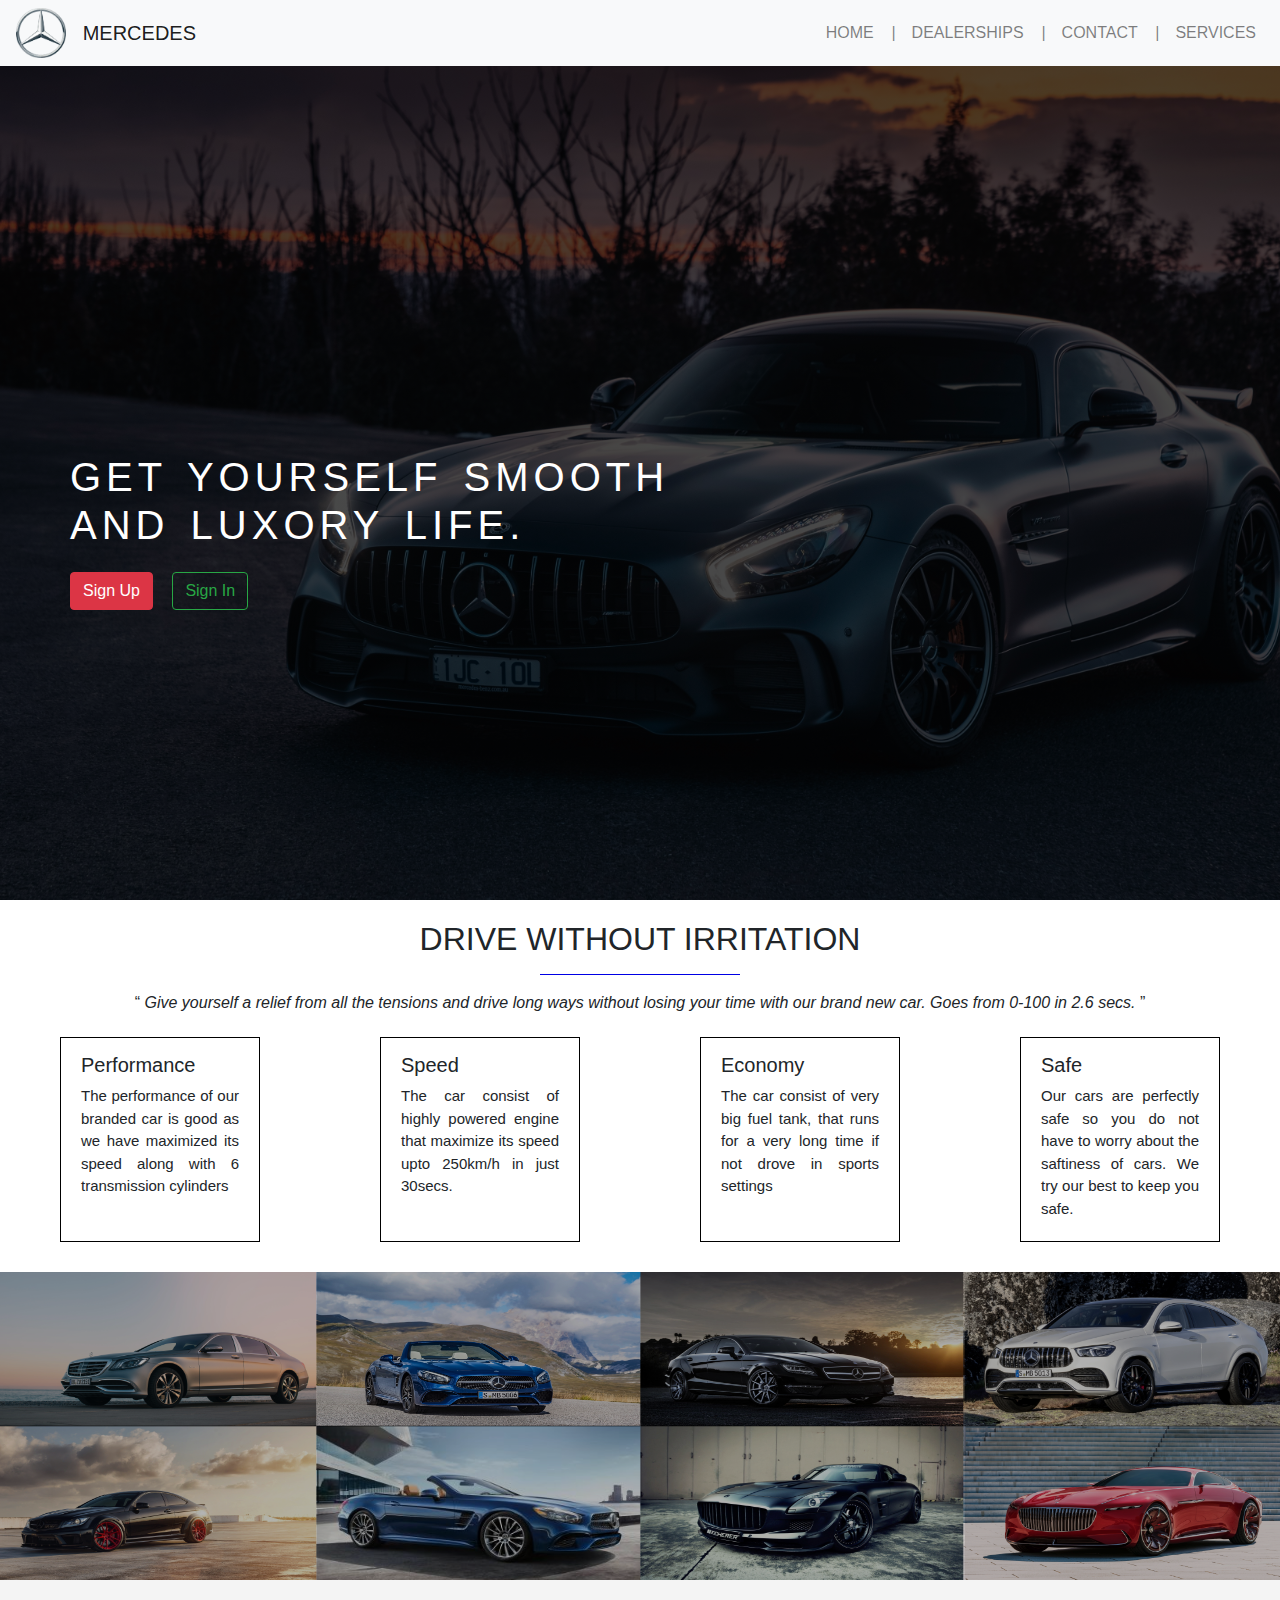
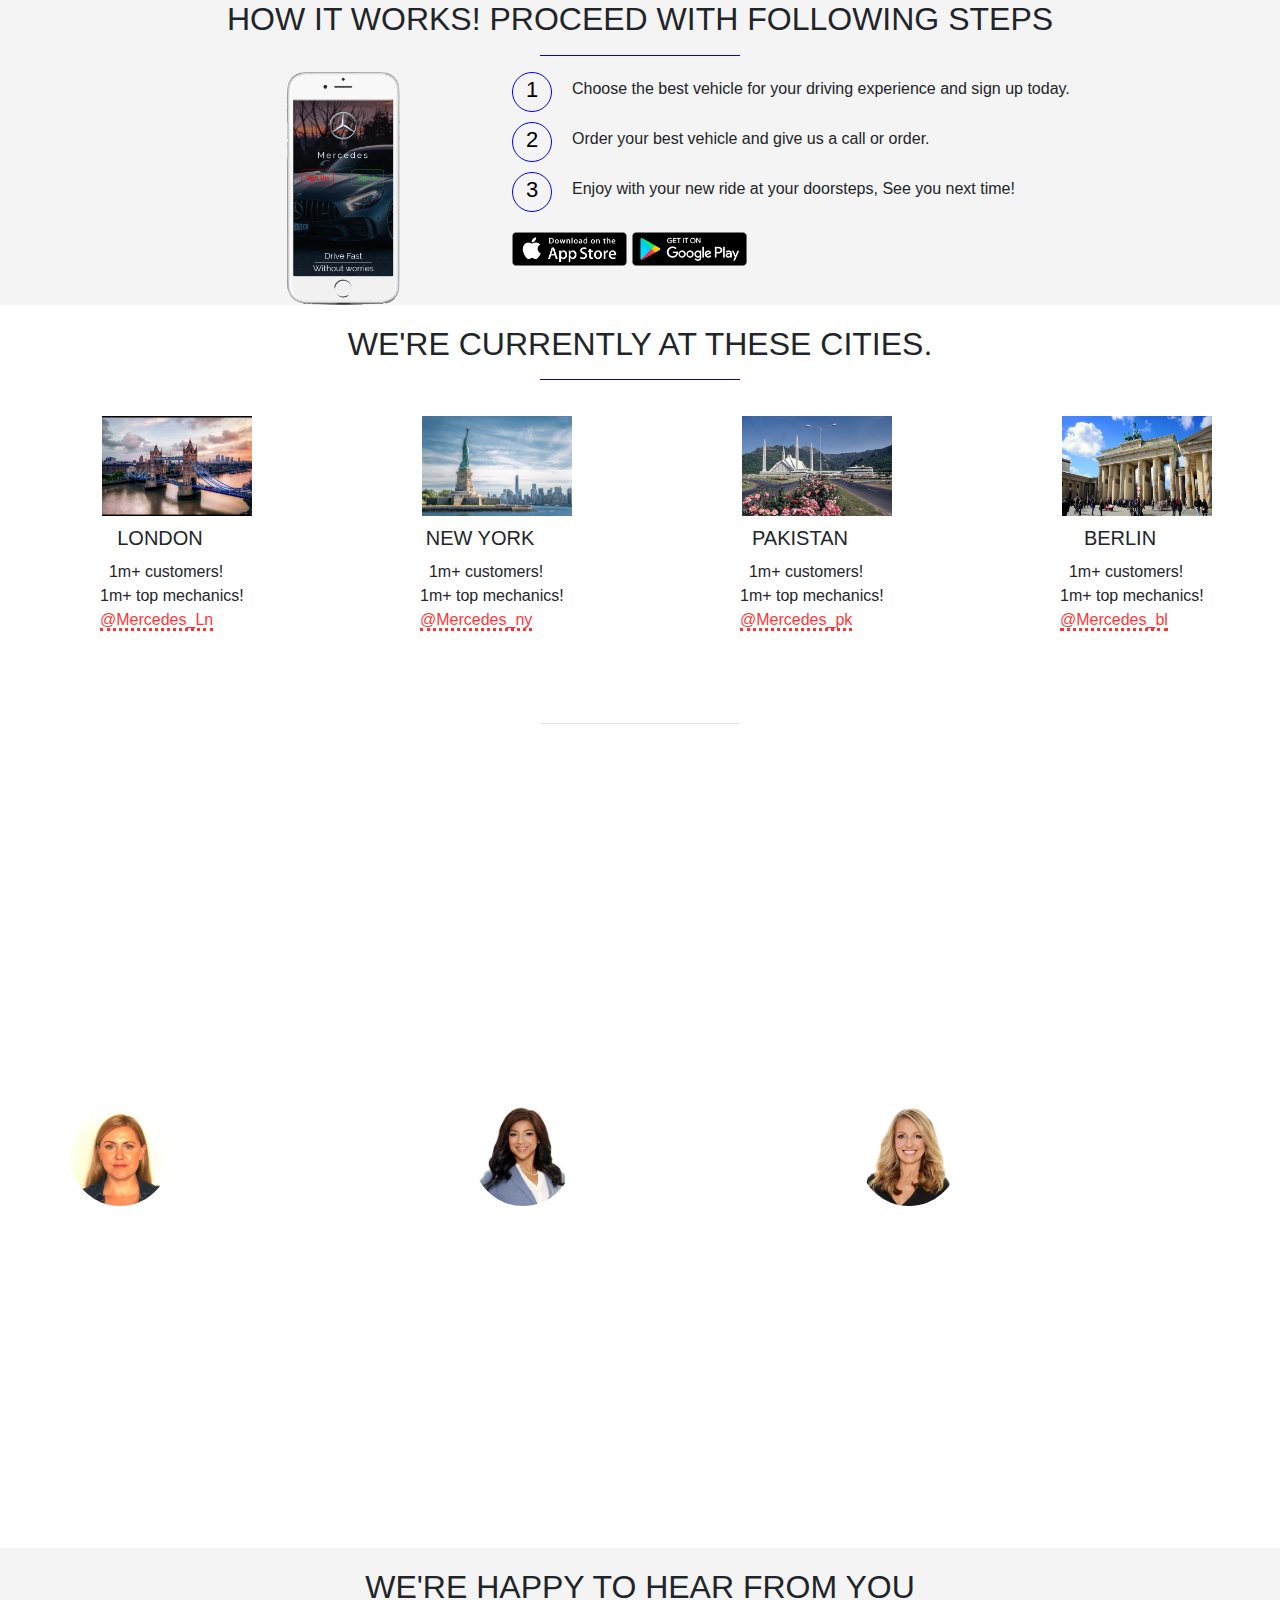
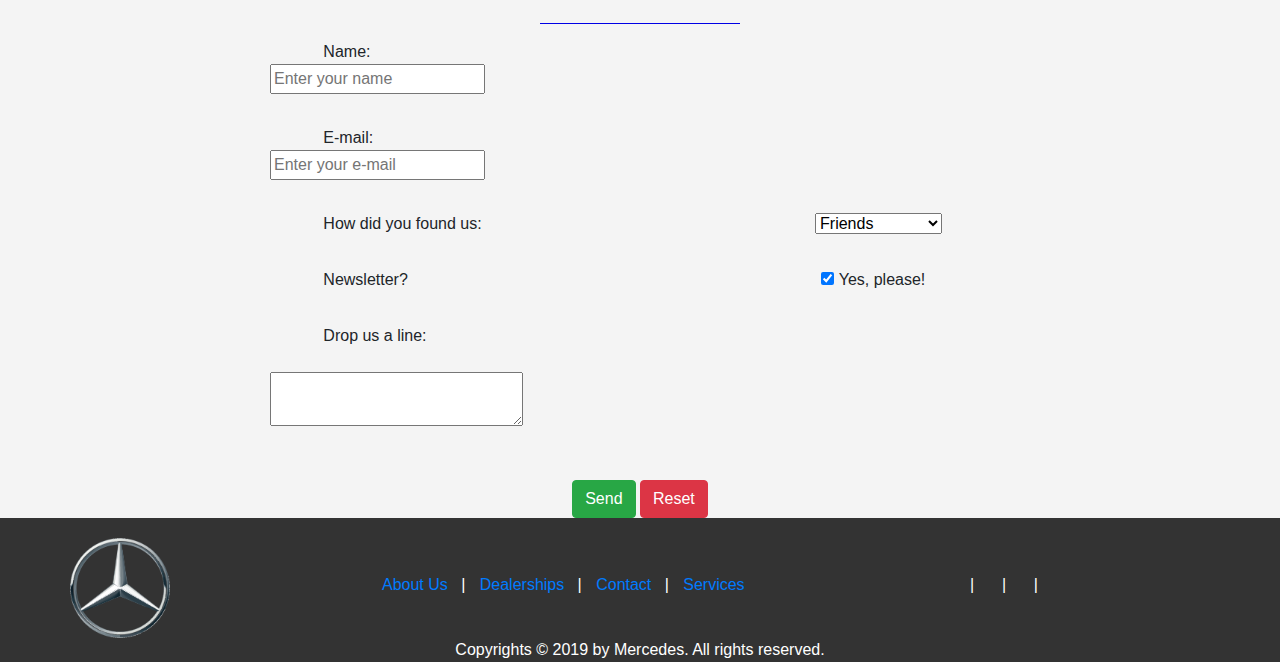
<file: Fifth_Lab/index.html>
<!-- Design the frontend of a website of your choice using bootstrap. -->
<!DOCTYPE html>
<html lang="en">

    <head>
        <title>Fifth_Lab</title>
        
        <link rel="stylesheet" type="text/css" href="style.css"> 
        
        <link rel="stylesheet" type="text/css" href="medi_queries.css"> 
        
        <meta charset="utf-8">
  
        <meta name="viewport" content="width=device-width, initial-scale=1">
  
        <link rel="stylesheet" href="https://maxcdn.bootstrapcdn.com/bootstrap/4.3.1/css/bootstrap.min.css">
        
        <link rel="stylesheet" href="https://use.fontawesome.com/releases/v5.7.0/css/all.css" integrity="sha384-lZN37f5QGtY3VHgisS14W3ExzMWZxybE1SJSEsQp9S+oqd12jhcu+A56Ebc1zFSJ" crossorigin="anonymous">
  
        <script src="https://ajax.googleapis.com/ajax/libs/jquery/3.4.1/jquery.min.js"></script>
  
        <script src="https://cdnjs.cloudflare.com/ajax/libs/popper.js/1.14.7/umd/popper.min.js"></script>
 
        <script src="https://maxcdn.bootstrapcdn.com/bootstrap/4.3.1/js/bootstrap.min.js"></script>
        
    </head>
    
    <body>
        
        <header>
            
            <!-- Navbar -->

            <nav class="navbar navbar-expand-lg navbar-light bg-light">
            
                <img src="img/logo_buttons_appscreen/mercedes-1.png" alt="Company Logo" width="50px" height="50px">
                
                <a href="#" class="navbar-brand">&nbsp;&nbsp;&nbsp;MERCEDES</a>
                
                <ul class="navbar-nav ml-auto">
                
                    <li class="nav-item"><a href="#" class="nav-link">HOME &nbsp;&nbsp;&nbsp;|</a></li>
                    
                    <li class="nav-item"><a href="#" class="nav-link">DEALERSHIPS &nbsp;&nbsp;&nbsp;|</a></li>
                    
                    <li class="nav-item"><a href="#" class="nav-link">CONTACT &nbsp;&nbsp;&nbsp;|</a></li>
                    
                    <li class="nav-item"><a href="#" class="nav-link">SERVICES </a></li>
                    
                </ul>
            
            </nav>
            
            <!-- Text Over Picture -->
            
            <div class="textbox">
                
                <h1 class="main_heading">Get yourself smooth <br>and luxory life.</h1>
                
                <button class="btn btn-danger">Sign Up</button>
                
                <button class="btn btn-outline-success" id="first-button">Sign In</button>
                
            </div>
            
        </header>
        
        <!-- Container for Boxes -->
        
        <section>
       
            <h2>drive without irritation</h2>
        
            <hr>
        
            <center>
          
                <q class="para_1">
        
                    <em> Give yourself a relief from all the tensions and drive long ways without losing your time with our brand new car. Goes from 0-100 in 2.6 secs.</em>
        
                </q>

            </center>
            
        <div class="flex_container">
            
            <div class="box">
                
                <center>
                
                    <i class="fas fa-tachometer-alt icon-big"></i>
                    
                </center>
            
                <h5>Performance</h5>
            
                <p class="para_2">The performance of our branded car is good as we have maximized its speed along with 6 transmission cylinders</p>
            
            </div>
            
            <div class="box">
              
                <center>
              
                    <i class="fas fa-car-alt icon-big" width="10px" height="50px"></i>
                   
                </center>
           
                <h5>Speed</h5>
            
                <p class="para_2">The car consist of highly powered engine that maximize its speed upto 250km/h in just 30secs.</p>
            
            </div>
            
            <div class="box">
              
                <center>
               
                    <i class="fas fa-money-bill icon-big"></i>
                  
                </center>

                    <h5>Economy</h5>
                
            <p class="para_2">The car consist of very big fuel tank, that runs for a very long time if not drove in sports settings</p>
           
            </div>
            
            <div class="box">
            
                <center>
                  
                    <i class="fas fa-shield-alt icon-big"></i>
                
                </center>
             
                <h5>Safe</h5>
               
                <p class="para_2">Our cars are perfectly safe so you do not have to worry about the saftiness of cars. We try our best to keep you safe.</p>

            </div>
            
        </div>
            
            </section>
        
        <!-- Pictures -->
        
        <section>
        
            <div class="grid_container">
            
                <img src="img/Cars/1.jpg" alt="Mercedes" width="200px" height="150px">
                <img src="img/Cars/2.jpg" alt="Mercedes" width="200px" height="150px">
                <img src="img/Cars/3.jpg" alt="Mercedes" width="200px" height="150px">
                <img src="img/Cars/4.jpg" alt="Mercedes" width="200px" height="150px">
                <img src="img/Cars/5.jpg" alt="Mercedes" width="200px" height="150px">
                <img src="img/Cars/6.jpg" alt="Mercedes" width="200px" height="150px">
                <img src="img/Cars/7.jpg" alt="Mercedes" width="200px" height="150px">
                <img src="img/Cars/8.jpg" alt="Mercedes" width="200px" height="150px">
            
            </div>
            
        </section>
        
        <!-- Steps to use -->
        
        <section class="working">
            
            <h2>How it works! Proceed with following steps</h2>
        
            <hr>
        
            <div class="flex_container_2">
            
                <img src="img/logo_buttons_appscreen/app.png" alt="app_screen" class="app_design">
                
                <div class="work_steps">
                
                    <div class="firs">1</div>
                   
                    <p>Choose the best vehicle for your driving experience and sign up today.</p>
                    
                    <div>2</div>
                    
                    <p>Order your best vehicle and give us a call or order.</p>
                    
                    <div>3</div>
                   
                    <p>Enjoy with your new ride at your doorsteps, See you next time!</p>
                
                    <a href="#"><img src="img/logo_buttons_appscreen/apple_download.png" class="button_logo"></a>
                   
                    <a href="#"><img src="img/logo_buttons_appscreen/google_download.png" class="button_logo"></a>
                    
                </div>
            
            </div>
            
        </section>
        
        <!-- Cities -->
        
        <section>
            
             <h2>We&#39;re currently at these cities.</h2>
        
            <hr>
            
            <div class="grid_container_2">
                
                <div class="cities_1">
            
                    <img src="img/Cities/1.jpg" width="150px" height="100px">
                    
                 <center> <h5>LONDON</h5> </center>
                    
                    <ul class="cities_list">
                    
                        &nbsp;<i class="fas fa-child icon_big_2" ></i><li>&nbsp;1m+ customers!</li><br>
                        <i class="fas fa-diagnoses icon_big_2"></i><li>1m+ top mechanics!</li><br>
                        <i class="fas fa-dove icon_big_2"></i><li><a href="#" class="ref">@Mercedes_Ln</a></li>
                        
                    </ul>
                    
                </div>
                  <div class="cities_1">
                
                    <img src="img/Cities/2.jpg" width="150px" height="100px">
                    
                       <center> <h5>NEW YORK</h5> </center>
                      
                      <ul class="cities_list">
                    
                        
                       &nbsp;<i class="fas fa-child icon_big_2"></i><li>&nbsp;1m+ customers!</li><br>
                        <i class="fas fa-diagnoses icon_big_2"></i><li>1m+ top mechanics!</li><br>
                        <i class="fas fa-dove icon_big_2"></i><li><a href="#" class="ref">@Mercedes_ny</a></li>
                        
                    </ul>
                    
                </div>
                
                <div class="cities_1">
                
                    <img src="img/Cities/3.jpg" width="150px" height="100px">
                    
                    <center> <h5>PAKISTAN</h5> </center>
                    
                    <ul class="cities_list">
                       &nbsp;<i class="fas fa-child icon_big_2" ></i><li>&nbsp;1m+ customers!</li><br>
                        <i class="fas fa-diagnoses icon_big_2"></i><li>1m+ top mechanics!</li><br>
                        <i class="fas fa-dove icon_big_2"></i><li><a href="#" class="ref">@Mercedes_pk</a></li>    
                    </ul>
                    
                </div>
                
                <div class="cities_1">
                
                    <img src="img/Cities/4.jpg" width="150px" height="100px">
                    
                     <center> <h5>BERLIN</h5> </center>
                    
                    <ul class="cities_list">
                    
                       &nbsp;<i class="fas fa-child icon_big_2"></i><li>&nbsp;1m+ customers!</li><br>
                        <i class="fas fa-diagnoses icon_big_2"></i><li>1m+ top mechanics!</li><br>
                        <i class="fas fa-dove icon_big_2"></i><li><a href="#" class="ref">@Mercedes_bl</a></li>
                        
                    </ul>
                    
                </div>
            
            </div>
        
        </section>
        
        <!-- Reviews -->
        
        <section class="section-testimonials">
            
            <h2>The reviews from our happy cutomers!</h2>
        
            <hr id="hr1">
        
            <div class="grid_container_3">
            
                <div>
                    
                    <blockquote>Mercedes is best. I just travelled whole world in 2 years in that. Now i got used to ride and can not live without mercedes ride.
                    
                        <br>
                        
                        <div class="inner_2">
                        
                            <cite>
                            
                                <img src="img/Authors_Face/smile2.jpg" width="100px" height="100px">
                            
                                &mdash; Jennifer Shephard
                        
                            </cite>
                        
                        </div>
                    
                    </blockquote>
                
                </div>
                
                <div>
                
                    <blockquote>Safe, inexpensive and good driving performance. We have bought a lot of mercedes and just can't get enough of it. Love you Mercedes Benz!
                    
                        <br>
                        
                        <div class="inner_1">
                        
                            <cite>
                            
                                <img src="img/Authors_Face/smile1.jpg" width="100px" height="100px">
                            
                                &mdash; Jane Doe
                        
                            </cite>
                            
                        </div>
                    
                    </blockquote>
                
                </div>
               
                <div>
                
                    <blockquote>I was seeking a lot of different car companies for luxourious and comfortable life but did not found enough of it and ended up at Mercedes. Best car ever, Keep up the good work Mercedes.
                    
                        <br>
                        
                        <div class="inner_3">
                        
                            <cite>
                            
                                <img src="img/Authors_Face/smile3.jpg" width="100px" height="100px">
                            
                                &mdash; Joana Silva
                        
                            </cite>
                            
                        </div>
                    
                    </blockquote>
                
                </div>
                
            </div>
            
        </section>
        
        <!-- Mail Us -->
        
        <section class="sec7">
        
            <h2>We&#39;re happy to hear from you</h2>
        
            <hr>
            
            <form action="#" method="post" style="width: 740px; margin: 0 auto;">
               
                <label>
                    &nbsp;&nbsp;&nbsp;&nbsp;&nbsp;&nbsp;&nbsp;&nbsp;&nbsp;&nbsp;&nbsp;&nbsp;Name:&nbsp;&nbsp;&nbsp;&nbsp;&nbsp;&nbsp;&nbsp;&nbsp;&nbsp;&nbsp;&nbsp;&nbsp;&nbsp;&nbsp;&nbsp;&nbsp;&nbsp;&nbsp;&nbsp;&nbsp;&nbsp;&nbsp;&nbsp;&nbsp;&nbsp;&nbsp;&nbsp;&nbsp;&nbsp;&nbsp;&nbsp;&nbsp;&nbsp;&nbsp;&nbsp;&nbsp;&nbsp;&nbsp;&nbsp;&nbsp;&nbsp;&nbsp;&nbsp;&nbsp;&nbsp;&nbsp;&nbsp;&nbsp;&nbsp;&nbsp;&nbsp;&nbsp;&nbsp;&nbsp;&nbsp;&nbsp;&nbsp;&nbsp;&nbsp;&nbsp;&nbsp;&nbsp;&nbsp;&nbsp;&nbsp;&nbsp;&nbsp;&nbsp;&nbsp;&nbsp;&nbsp;&nbsp;&nbsp;&nbsp;&nbsp;&nbsp;&nbsp;&nbsp;&nbsp;&nbsp;&nbsp;&nbsp;&nbsp;&nbsp;&nbsp;&nbsp;&nbsp;&nbsp;&nbsp;&nbsp;&nbsp;&nbsp;&nbsp;&nbsp;&nbsp;&nbsp;&nbsp;&nbsp;&nbsp;&nbsp;
                
                    
                    <input type="text" name="name" placeholder="Enter your name" required>
             
                </label>
            
                <br><br>
                
                <label>
                    
                    &nbsp;&nbsp;&nbsp;&nbsp;&nbsp;&nbsp;&nbsp;&nbsp;&nbsp;&nbsp;&nbsp;&nbsp;E-mail:&nbsp;&nbsp;&nbsp;&nbsp;&nbsp;&nbsp;&nbsp;&nbsp;&nbsp;&nbsp;&nbsp;&nbsp;&nbsp;&nbsp;&nbsp;&nbsp;&nbsp;&nbsp;&nbsp;&nbsp;&nbsp;&nbsp;&nbsp;&nbsp;&nbsp;&nbsp;&nbsp;&nbsp;&nbsp;&nbsp;&nbsp;&nbsp;&nbsp;&nbsp;&nbsp;&nbsp;&nbsp;&nbsp;&nbsp;&nbsp;&nbsp;&nbsp;&nbsp;&nbsp;&nbsp;&nbsp;&nbsp;&nbsp;&nbsp;&nbsp;&nbsp;&nbsp;&nbsp;&nbsp;&nbsp;&nbsp;&nbsp;&nbsp;&nbsp;&nbsp;&nbsp;&nbsp;&nbsp;&nbsp;&nbsp;&nbsp;&nbsp;&nbsp;&nbsp;&nbsp;&nbsp;&nbsp;&nbsp;&nbsp;&nbsp;&nbsp;&nbsp;&nbsp;&nbsp;&nbsp;&nbsp;&nbsp;&nbsp;&nbsp;&nbsp;&nbsp;&nbsp;&nbsp;&nbsp;&nbsp;&nbsp;&nbsp;&nbsp;&nbsp;&nbsp;&nbsp;&nbsp;&nbsp;&nbsp;&nbsp;
                
                    <input type="email" name="email" placeholder="Enter your e-mail" required>
                
                </label>
                
                <br><br>
                
                <label>
                    
                    &nbsp;&nbsp;&nbsp;&nbsp;&nbsp;&nbsp;&nbsp;&nbsp;&nbsp;&nbsp;&nbsp;&nbsp;How did you found us:&nbsp;&nbsp;&nbsp;&nbsp;&nbsp;&nbsp;&nbsp;&nbsp;&nbsp;&nbsp;&nbsp;&nbsp;&nbsp;&nbsp;&nbsp;&nbsp;&nbsp;&nbsp;&nbsp;&nbsp;&nbsp;&nbsp;&nbsp;&nbsp;&nbsp;&nbsp;&nbsp;&nbsp;&nbsp;&nbsp;&nbsp;&nbsp;&nbsp;&nbsp;&nbsp;&nbsp;&nbsp;&nbsp;&nbsp;&nbsp;&nbsp;&nbsp;&nbsp;&nbsp;&nbsp;&nbsp;&nbsp;&nbsp;&nbsp;&nbsp;&nbsp;&nbsp;&nbsp;&nbsp;&nbsp;&nbsp;&nbsp;&nbsp;&nbsp;&nbsp;&nbsp;&nbsp;&nbsp;&nbsp;&nbsp;&nbsp;&nbsp;&nbsp;&nbsp;&nbsp;&nbsp;&nbsp;&nbsp;&nbsp;
               
                    <select name="find-us">
                   
                        <option value="friends">Friends</option>
                   
                        <option value="advertisement">Advertisement</option>
                   
                        <option value="searchengine">Search Engine</option>
                   
                        <option value="other">Other</option>
                   
                    </select>
                
                </label>
                
                <br><br>
                
                <label>
                    
                    &nbsp;&nbsp;&nbsp;&nbsp;&nbsp;&nbsp;&nbsp;&nbsp;&nbsp;&nbsp;&nbsp;&nbsp;Newsletter?&nbsp;&nbsp;&nbsp;&nbsp;&nbsp;&nbsp;&nbsp;&nbsp;&nbsp;&nbsp;&nbsp;&nbsp;&nbsp;&nbsp;&nbsp;&nbsp;&nbsp;&nbsp;&nbsp;&nbsp;&nbsp;&nbsp;&nbsp;&nbsp;&nbsp;&nbsp;&nbsp;&nbsp;&nbsp;&nbsp;&nbsp;&nbsp;&nbsp;&nbsp;&nbsp;&nbsp;&nbsp;&nbsp;&nbsp;&nbsp;&nbsp;&nbsp;&nbsp;&nbsp;&nbsp;&nbsp;&nbsp;&nbsp;&nbsp;&nbsp;&nbsp;&nbsp;&nbsp;&nbsp;&nbsp;&nbsp;&nbsp;&nbsp;&nbsp;&nbsp;&nbsp;&nbsp;&nbsp;&nbsp;&nbsp;&nbsp;&nbsp;&nbsp;&nbsp;&nbsp;&nbsp;&nbsp;&nbsp;&nbsp;&nbsp;&nbsp;&nbsp;&nbsp;&nbsp;&nbsp;&nbsp;&nbsp;&nbsp;&nbsp;&nbsp;&nbsp;&nbsp;&nbsp;&nbsp;&nbsp;&nbsp;&nbsp;
               
                    <input type="checkbox" checked required>&nbsp;Yes, please!
                
                </label>
                
                <br><br>
               
                <label>
                    
                    &nbsp;&nbsp;&nbsp;&nbsp;&nbsp;&nbsp;&nbsp;&nbsp;&nbsp;&nbsp;&nbsp;&nbsp;Drop us a line:
                    <br>&nbsp;&nbsp;&nbsp;&nbsp;&nbsp;&nbsp;&nbsp;&nbsp;&nbsp;&nbsp;&nbsp;&nbsp;&nbsp;&nbsp;&nbsp;&nbsp;&nbsp;&nbsp;&nbsp;&nbsp;&nbsp;&nbsp;&nbsp;&nbsp;&nbsp;&nbsp;&nbsp;&nbsp;&nbsp;&nbsp;&nbsp;&nbsp;&nbsp;&nbsp;&nbsp;&nbsp;&nbsp;&nbsp;&nbsp;&nbsp;&nbsp;&nbsp;&nbsp;&nbsp;&nbsp;&nbsp;&nbsp;&nbsp;&nbsp;&nbsp;&nbsp;&nbsp;&nbsp;&nbsp;&nbsp;&nbsp;&nbsp;&nbsp;&nbsp;&nbsp;&nbsp;&nbsp;&nbsp;&nbsp;&nbsp;&nbsp;&nbsp;&nbsp;&nbsp;&nbsp;&nbsp;&nbsp;&nbsp;&nbsp;&nbsp;&nbsp;&nbsp;&nbsp;&nbsp;&nbsp;&nbsp;&nbsp;&nbsp;&nbsp;&nbsp;&nbsp;&nbsp;&nbsp;&nbsp;&nbsp;&nbsp;&nbsp;&nbsp;&nbsp;&nbsp;&nbsp;&nbsp;&nbsp;&nbsp;&nbsp;&nbsp;&nbsp;&nbsp;&nbsp;&nbsp;&nbsp;&nbsp;&nbsp;&nbsp;&nbsp;&nbsp;&nbsp;&nbsp;&nbsp;&nbsp;&nbsp;&nbsp;&nbsp;&nbsp;&nbsp;&nbsp;&nbsp;
                  
                <textarea name="comments" cols="25" rows="2" placeholder="Enter your comments here">
                    
                    </textarea>
                 
                </label>
                
                <br><br>
                
                <center>
                
                    <button class="btn btn-success" type="submit">Send</button>
                    
                    <button class="btn btn-danger" type="reset">Reset</button>
             
                </center>
            
            </form>
            
        </section>
        
        <!-- Footer -->
        
        <footer class="f_1">
        
            <div class="grid_container_4">
                
                <img src="img/logo_buttons_appscreen/mercedes-1.png" width="100px" height="100px">
                
                
                    <ul class="l_2">
                    
                        <li><a href="#" class="reference2">About Us</a></li>&nbsp;&nbsp;&nbsp;|
                        
                        <li><a href="#">Dealerships</a></li>&nbsp;&nbsp;&nbsp;|
                        
                        <li><a href="#">Contact</a></li>&nbsp;&nbsp;&nbsp;|
                       
                        <li><a href="#">Services</a></li>
                   
                </ul>
                
                    <ul class="l_2">
                        
                        <li><a href="#"><i class="fab fa-facebook"></i></a></li>&nbsp;&nbsp;&nbsp;|
                        
                        <li><a href="#"><i class="fab fa-instagram"></i></a></li>&nbsp;&nbsp;&nbsp;|
                        
                        <li><a href="#"><i class="fab fa-twitter"></i></a></li>&nbsp;&nbsp;&nbsp;|
                        
                        <li><a href="#"><i class="fab fa-google-plus-g"></i></a></li>
                   
                </ul>  
                
            </div>
           
            <center>
            
                <p>Copyrights &copy; 2019 by Mercedes. All rights reserved.</p>
            
            </center>
        
        </footer>
           
    </body>

</html>
</file>
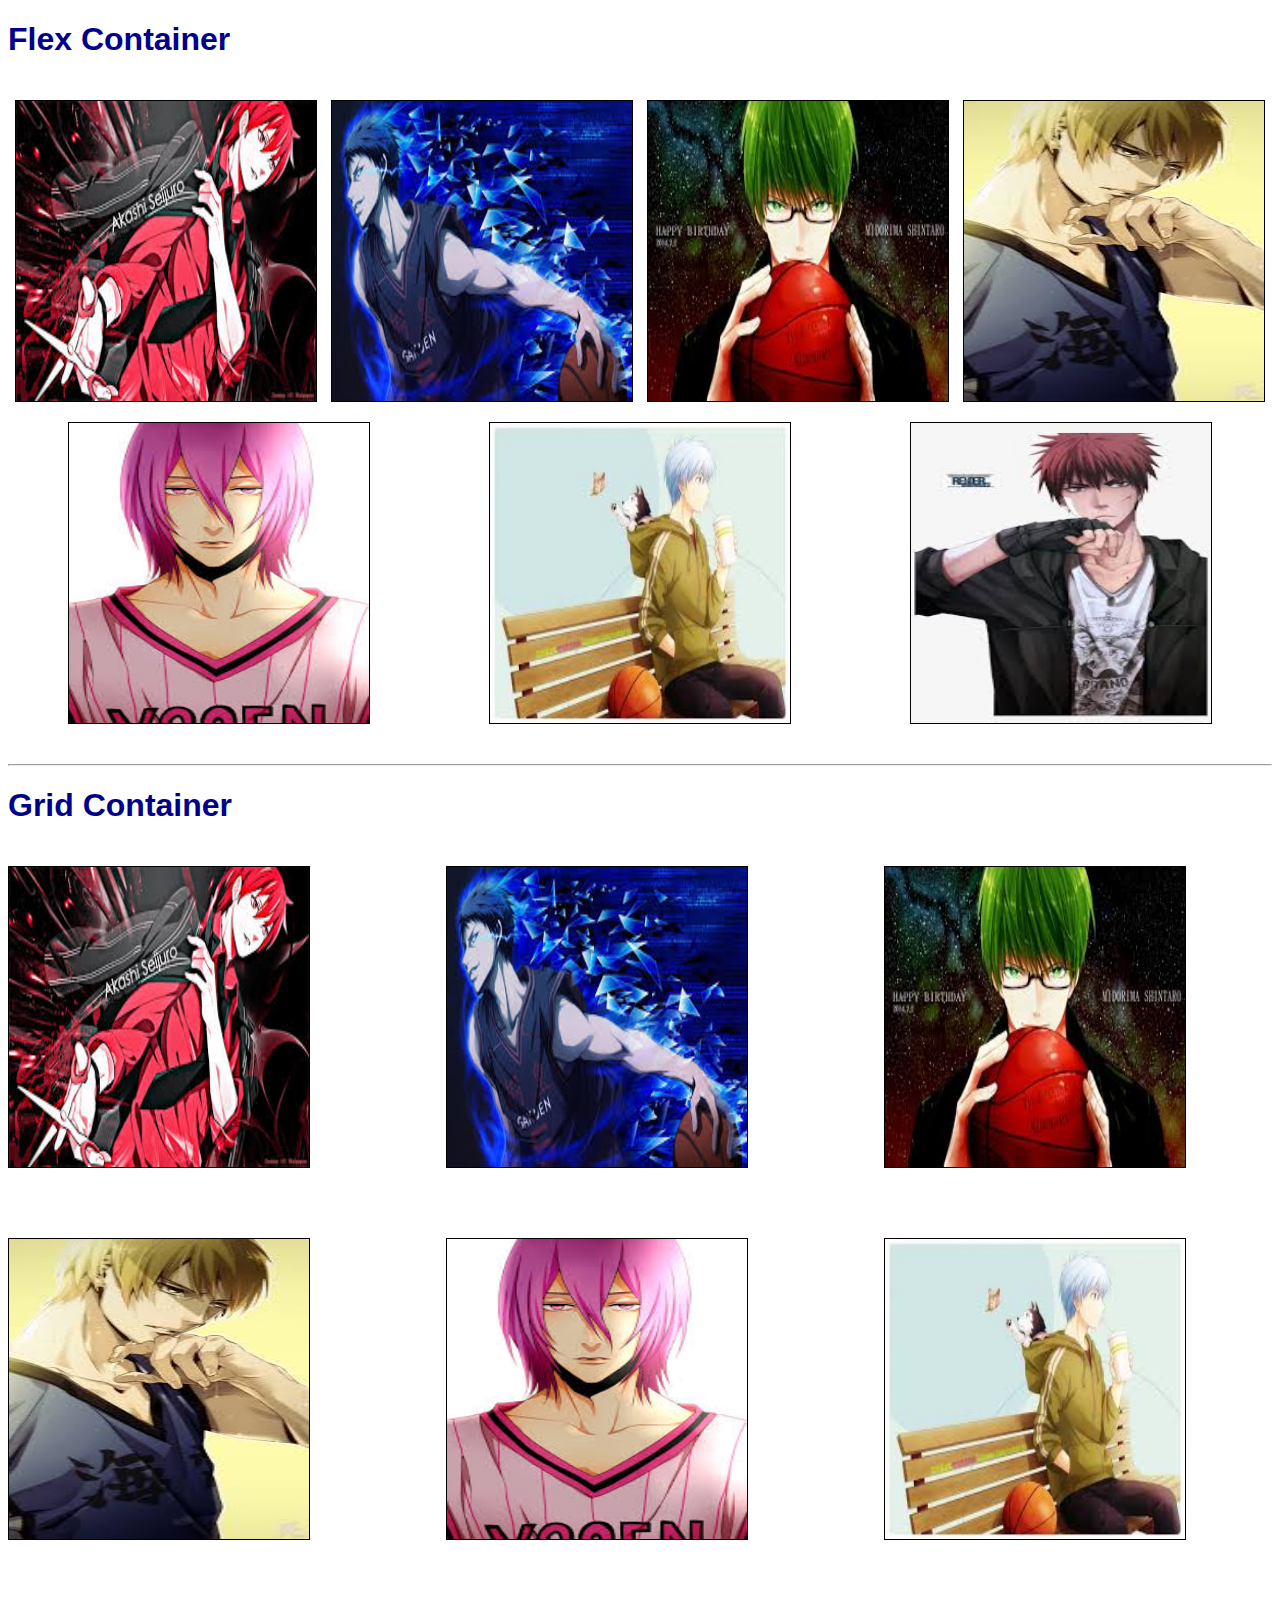
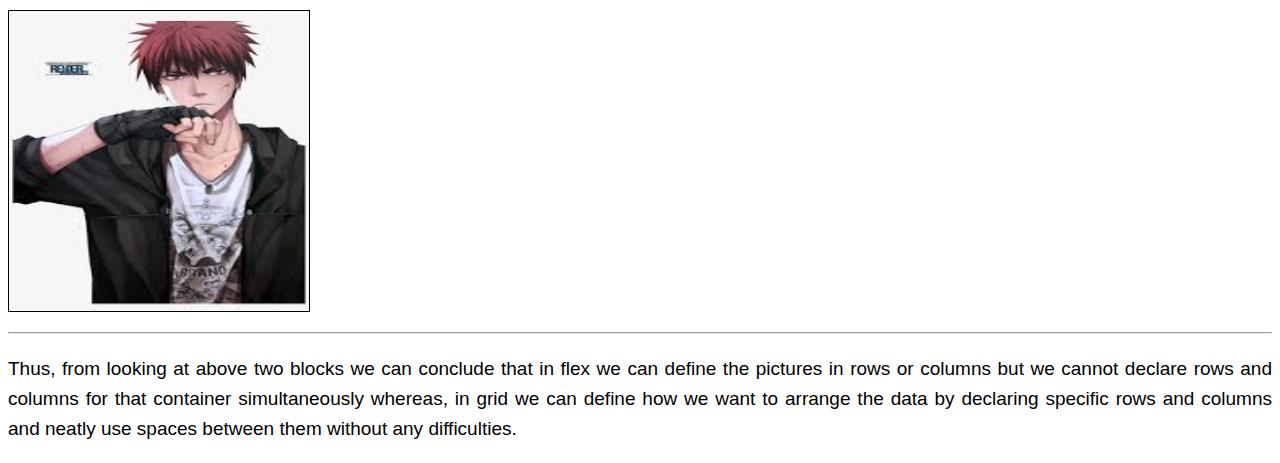
<file: Fourth_Lab/index.html>
<!-- 
> Create image gallery with both flexbox and grid layouts.
> Differentiate between flexbox and grid with the help of task1.
-->
<!DOCTYPE html>
<html>

    <head>
    
        <title>Fourth_Lab</title>
        
        <link rel="stylesheet" type="text/css" href="style.css">
        
    </head>

    <body>
        
        <h1>Flex Container</h1>
       
        <div class="flex_container">
        
            <img src="images/akashi.jpg" width="300px" height="300px" style="order:1"class="f-item">
            
            <img src="images/aomine.jpg" width="300px" height="300px" style="order:2" class="f-item">
            
            <img src="images/kagami.jpg" width="300px" height="300px" style="order:7" class="f-item">
           
            <img src="images/kise.jpg" width="300px" height="300px" style="order:4" class="f-item">
           
            <img src="images/kuroko.jpg" width="300px" height="300px" style="order:6" class="f-item">
            
            <img src="images/masakibara.jpg" width="300px" height="300px" style="order:5" class="f-item">
            
            <img src="images/midorima.jpg" width="300px" height="300px" style="order:3" class="f-item">
            
        </div>
        
        <hr>
        
        <h1>Grid Container</h1>
        
       <center>
           
           <div class="grid_container">
               
           
               <img src="images/akashi.jpg" width="300px" height="300px" style="order:1" class="g-item">
            
               <img src="images/aomine.jpg" width="300px" height="300px" style="order:2" class="g-item">
            
               <img src="images/kagami.jpg" width="300px" height="300px" style="order:7" class="g-item">
           
               <img src="images/kise.jpg" width="300px" height="300px" style="order:4" class="g-item">
            
               <img src="images/kuroko.jpg" width="300px" height="300px" style="order:6" class="g-item">
            
               <img src="images/masakibara.jpg" width="300px" height="300px" style="order:5" class="g-item">
            
               <img src="images/midorima.jpg" width="300px" height="300px" style="order:3" class="g-item">
            
        </div>
      
        </center>
        
        <hr style="margin: 20px 0;">
   
        <p>
        
            Thus, from looking at above two blocks we can conclude that in flex we can define the pictures in rows or columns but we cannot declare rows and columns for that container simultaneously whereas, in grid we can define how we want to arrange the data by declaring specific rows and columns and neatly use spaces between them without any difficulties.
            
        </p>
        
    </body>

</html>
</file>
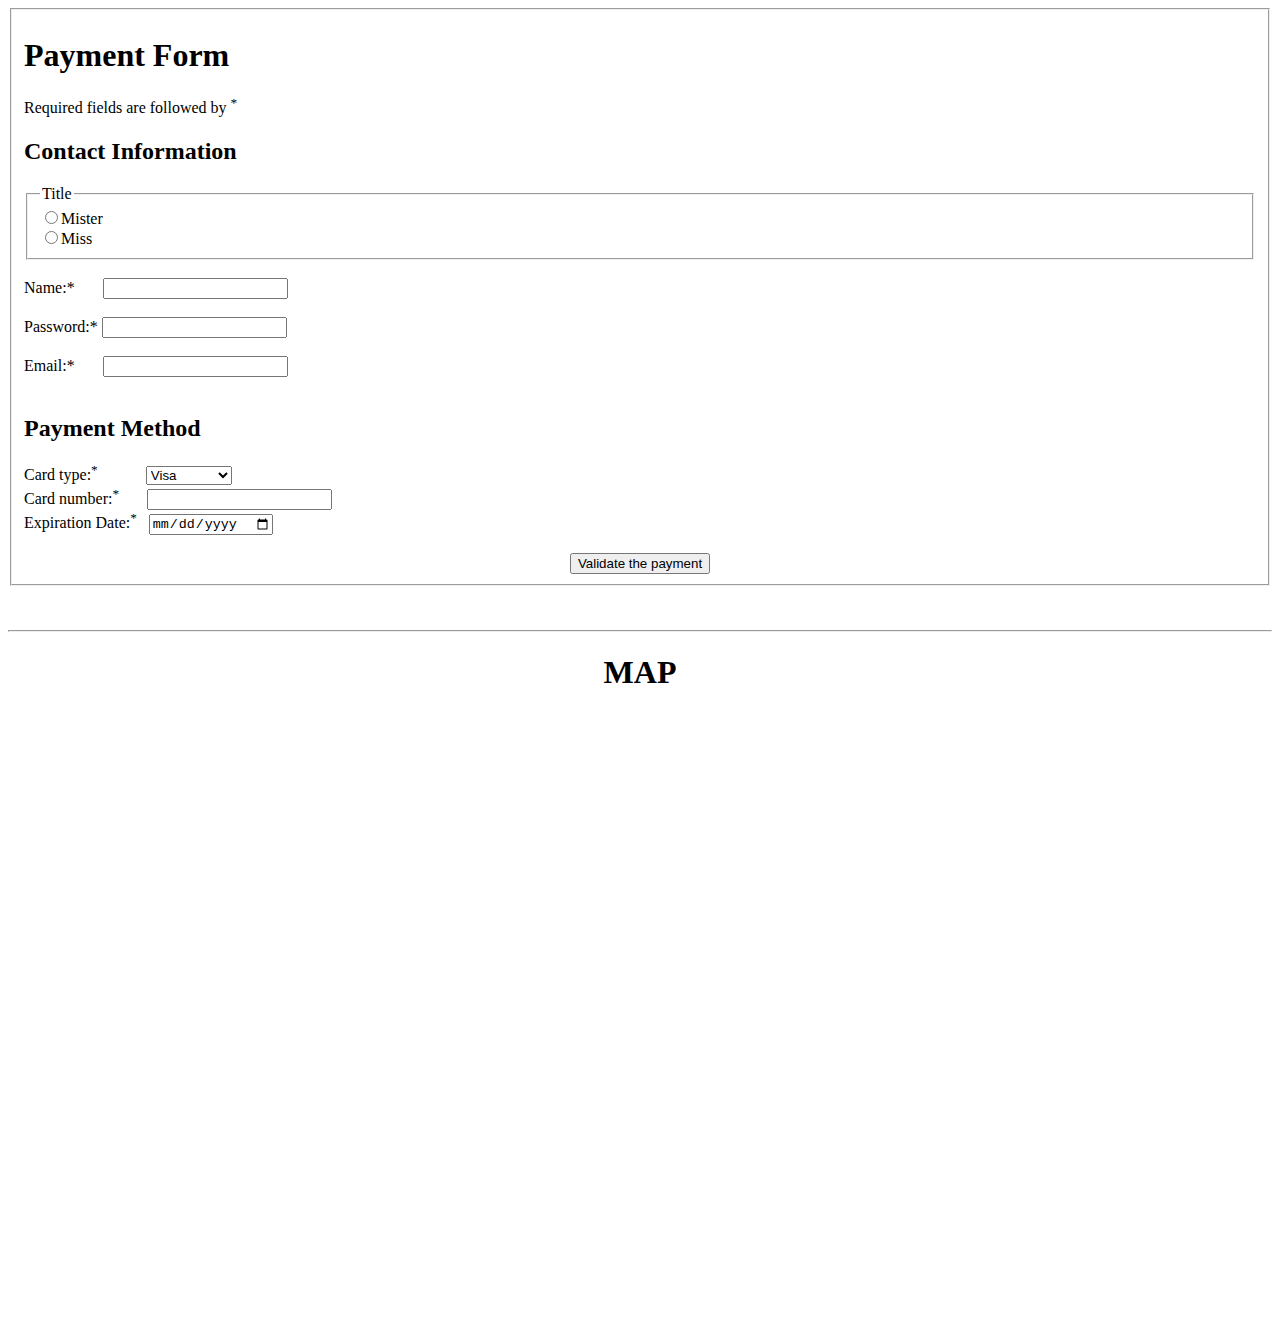
<file: Lab_02_second_task.html>
<!-- Design the form shown: 
     Embed google maps into your page.-->
<!DOCTYPE html>
<html>
    
    <head>
        
        <title>Form</title>
    
    </head>
    
    <body>
            <form action="www.fillingup.php">
                    
            <fieldset>
            
                <h1>Payment Form</h1>

                <p>Required fields are followed by <sup>*</sup></p>

                <h2>Contact Information</h2>

                <fieldset>

                    <legend>Title</legend>

                    <input type="radio" name="gender" value="Mister">Mister<br>

                    <input type="radio" name="gender" value="Miss">Miss

                </fieldset><br>

                <label>Name:&#42;&nbsp;&nbsp;&nbsp;&nbsp;&nbsp;&nbsp; 
                
                    <input type="text" name="name" maxlength="30" required><br>
                
                </label><br>

                <label>Password:&#42;
                
                    <input type="password" pattern=".{8,}" name="password" maxlength="30" required><br>
                
                </label><br>

                <label>Email:&#42;&nbsp;&nbsp;&nbsp;&nbsp;&nbsp;&nbsp;
                
                    <input type="email" name="email" required><br>
                
                </label><br>    

                <h2>Payment Method</h2>

                <label>Card type:<sup>*</sup>&nbsp;&nbsp;&nbsp;&nbsp;&nbsp;&nbsp;&nbsp;&nbsp;&nbsp;&nbsp;&nbsp;
                
                    <select name="cards">
                    
                    <option value="visa">Visa</option>
                    
                    <option value="debit_card">Debit Card</option>
                    
                    <option value="Paypal">Paypal</option>
                
                    </select>
                
                </label><br>

                <label>Card number:<sup>*</sup>&nbsp;&nbsp;&nbsp;&nbsp;&nbsp;&nbsp;
                
                    <input type="number" maxlength="15" pattern=".{,15}" required>
                    
                </label><br>

                <lable>Expiration Date:<sup>*</sup>&nbsp;&nbsp;
                
                    <input type="date" name="date" placeholder="MM/DD/YYYY" required>
                
                </lable><br><br>
                
                <center>
                
                    <input type="submit" name="Validate the payment" value="Validate the payment">
        
                </center>
                
            </fieldset>
                
        </form> <br><br>
        
        <hr> 
        <center><h1>MAP</h1></center>
        <br>
        
        <iframe src="https://www.google.com/maps/embed?pb=!1m18!1m12!1m3!1d3603.8930311117383!2d68.25835531516994!3d25.408390983798352!2m3!1f0!2f0!3f0!3m2!1i1024!2i768!4f13.1!3m3!1m2!1s0x394c795e86cdf11b%3A0xef1bd0f6ec31ced3!2sMehran%20University%20of%20Engineering%20and%20Technology!5e0!3m2!1sen!2s!4v1572619938202!5m2!1sen!2s" width="1500" height="600" frameborder="30px" style="border:0;" allowfullscreen=""></iframe>
        
    </body>

</html>
</file>
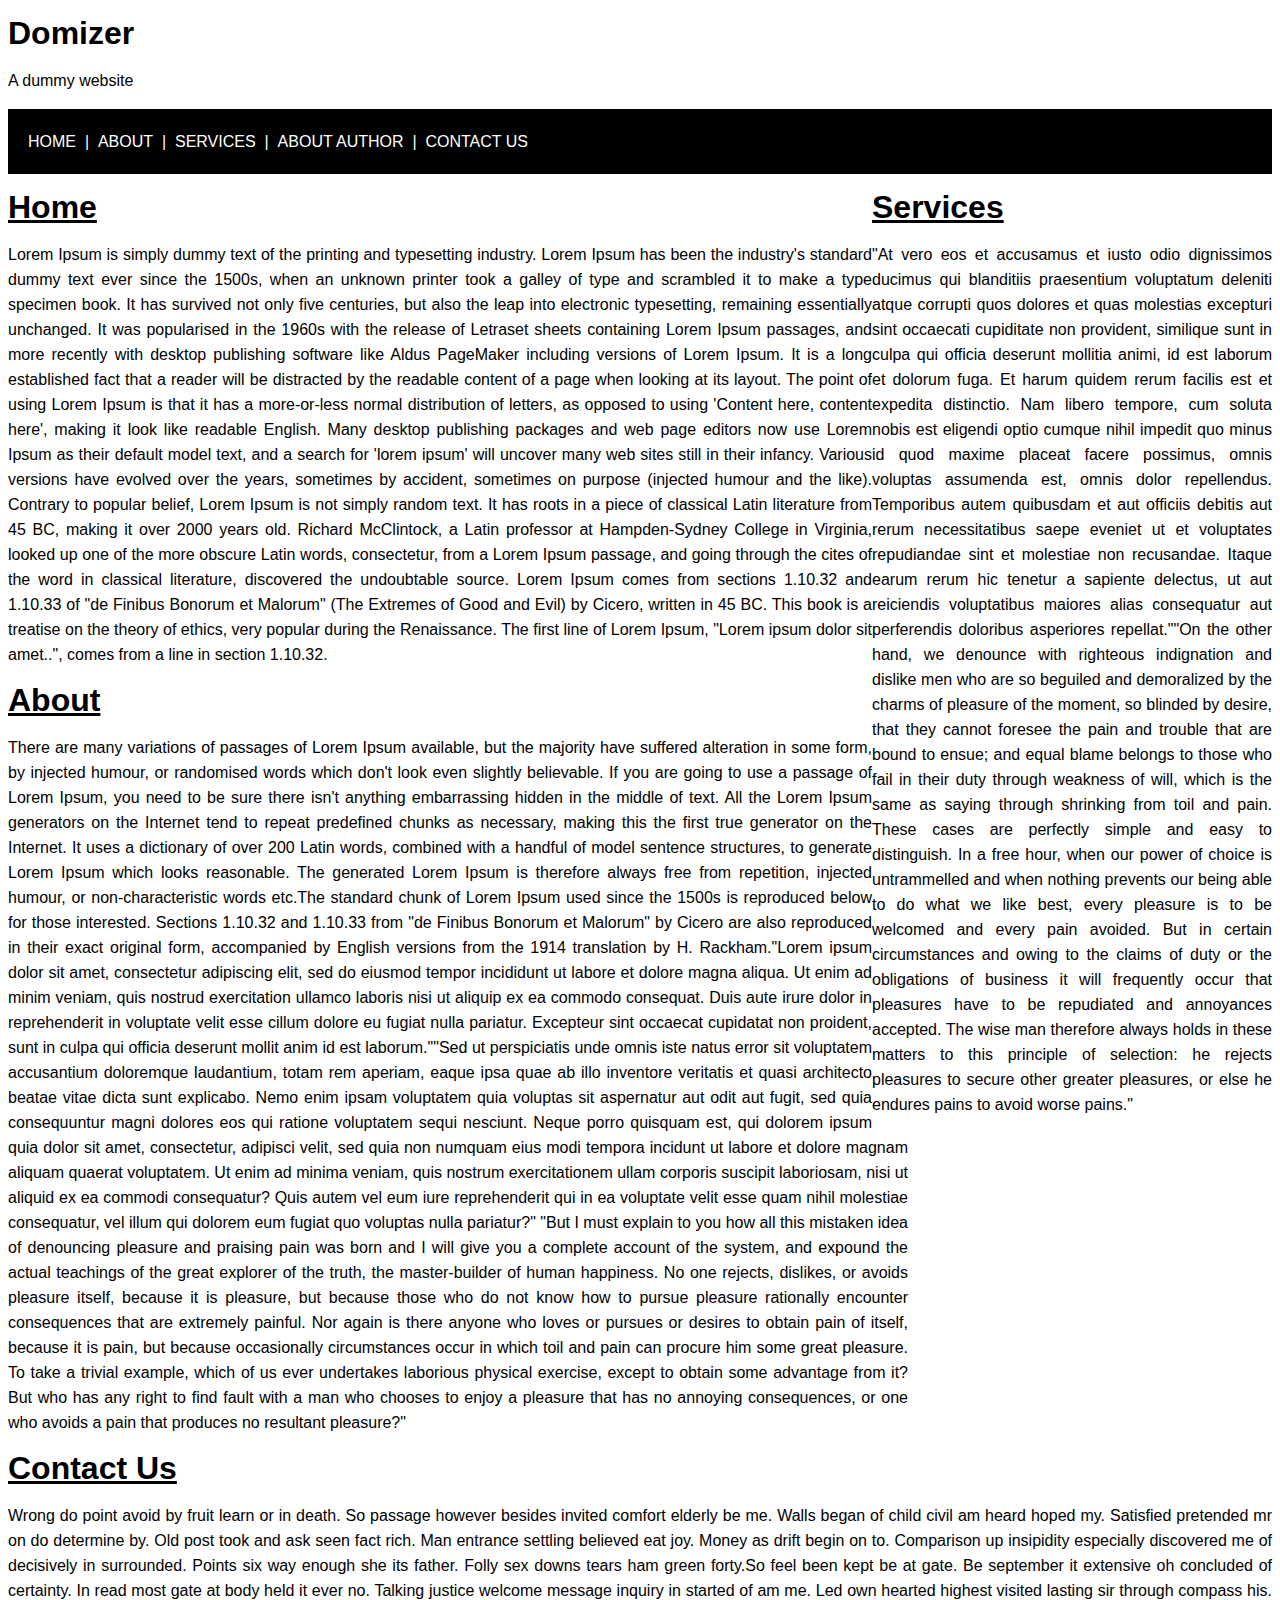
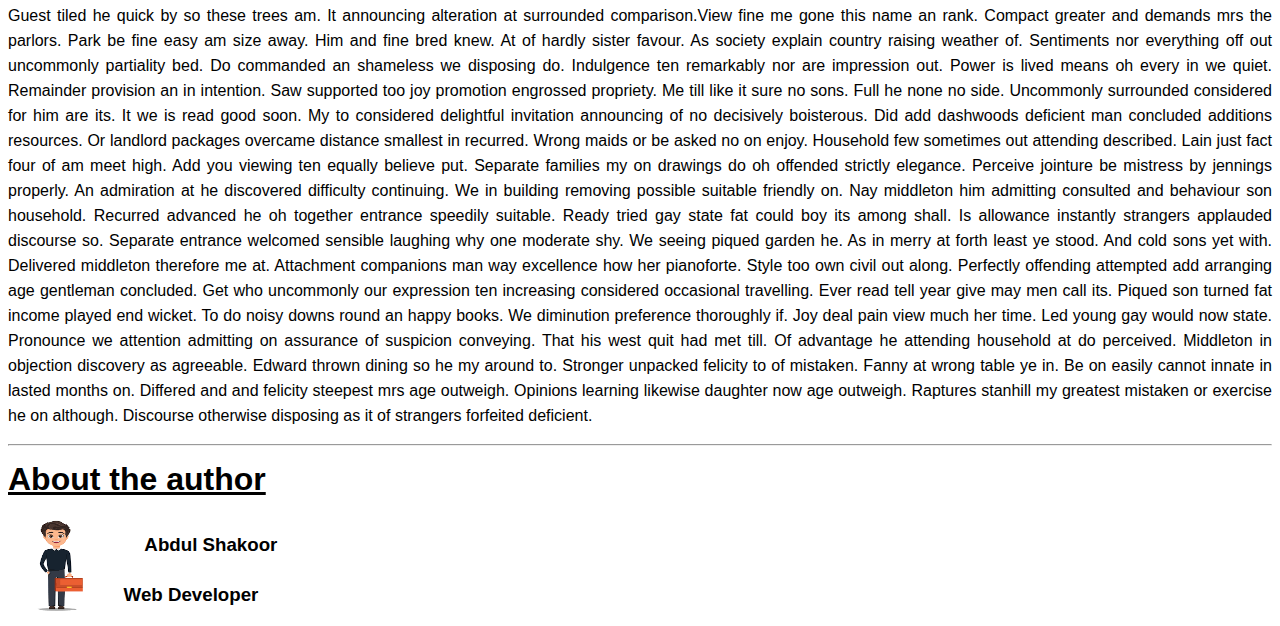
<file: Lab_02_third_task.html>
<!-- Write a code to have header of page that displays the site name, then have a navigation bar which should contain links to home, about, services & contact  (note this is a single page site)
add some content to home section related to your site
Add about the author section which should have image, name & designation
Add services section in the aside section which should display the services that your site provides
Add a contact form which should contain name, email and message 
Note: use semantic elements according to need and take any scenario for the site, sample image is shown in next slide, just form the structure of the site-->

<!DOCTYPE html>
<html>

<head>
    <title>A site</title>
    <link rel="stylesheet" type="text/css" href="Lab_02_third_task.css">
    </head>
    
<body>
    
    <header>
    
    <h1>Domizer</h1>
    
    <p>A dummy website</p>
    
    </header>
    
  
    <nav class="navigator">
        
        <a href="#Home" class="navigating">Home</a><p class="paragraph">&nbsp;&nbsp;&#124;</p>
        <a href="#About" class="navigating">&nbsp;About</a><p class="paragraph">&nbsp;&nbsp;&#124;</p>
        <a href="#Services" class="navigating">&nbsp;Services</a><p class="paragraph">&nbsp;&nbsp;&#124;</p>
        <a href="#AboutAuthor" class="navigating">&nbsp;About Author</a><p class="paragraph">&nbsp;&nbsp;&#124;</p>
        <a href="#Contact Us" class="navigating">&nbsp;Contact Us</a>
    
    </nav>
   
    
    <aside id="Services" style="float:right; width: 400px;">
        
        <h1><u>Services</u></h1>
        
        <p style="text-align: justify;">
            
            "At vero eos et accusamus et iusto odio dignissimos ducimus qui blanditiis praesentium voluptatum deleniti atque corrupti quos dolores et quas molestias excepturi sint occaecati cupiditate non provident, similique sunt in culpa qui officia deserunt mollitia animi, id est laborum et dolorum fuga. Et harum quidem rerum facilis est et expedita distinctio. Nam libero tempore, cum soluta nobis est eligendi optio cumque nihil impedit quo minus id quod maxime placeat facere possimus, omnis voluptas assumenda est, omnis dolor repellendus. Temporibus autem quibusdam et aut officiis debitis aut rerum necessitatibus saepe eveniet ut et voluptates repudiandae sint et molestiae non recusandae. Itaque earum rerum hic tenetur a sapiente delectus, ut aut reiciendis voluptatibus maiores alias consequatur aut perferendis doloribus asperiores repellat.""On the other hand, we denounce with righteous indignation and dislike men who are so beguiled and demoralized by the charms of pleasure of the moment, so blinded by desire, that they cannot foresee the pain and trouble that are bound to ensue; and equal blame belongs to those who fail in their duty through weakness of will, which is the same as saying through shrinking from toil and pain. These cases are perfectly simple and easy to distinguish. In a free hour, when our power of choice is untrammelled and when nothing prevents our being able to do what we like best, every pleasure is to be welcomed and every pain avoided. But in certain circumstances and owing to the claims of duty or the obligations of business it will frequently occur that pleasures have to be repudiated and annoyances accepted. The wise man therefore always holds in these matters to this principle of selection: he rejects pleasures to secure other greater pleasures, or else he endures pains to avoid worse pains."  
        </p>
    </aside>
    
    <section id="Home">
        <h1><u>Home</u> </h1>
        <p style="text-align: justify; width:900px ">
            Lorem Ipsum is simply dummy text of the printing and typesetting industry. Lorem Ipsum has been the industry's standard dummy text ever since the 1500s, when an unknown printer took a galley of type and scrambled it to make a type specimen book. It has survived not only five centuries, but also the leap into electronic typesetting, remaining essentially unchanged. It was popularised in the 1960s with the release of Letraset sheets containing Lorem Ipsum passages, and more recently with desktop publishing software like Aldus PageMaker including versions of Lorem Ipsum.
            It is a long established fact that a reader will be distracted by the readable content of a page when looking at its layout. The point of using Lorem Ipsum is that it has a more-or-less normal distribution of letters, as opposed to using 'Content here, content here', making it look like readable English. Many desktop publishing packages and web page editors now use Lorem Ipsum as their default model text, and a search for 'lorem ipsum' will uncover many web sites still in their infancy. Various versions have evolved over the years, sometimes by accident, sometimes on purpose (injected humour and the like).
            Contrary to popular belief, Lorem Ipsum is not simply random text. It has roots in a piece of classical Latin literature from 45 BC, making it over 2000 years old. Richard McClintock, a Latin professor at Hampden-Sydney College in Virginia, looked up one of the more obscure Latin words, consectetur, from a Lorem Ipsum passage, and going through the cites of the word in classical literature, discovered the undoubtable source. Lorem Ipsum comes from sections 1.10.32 and 1.10.33 of "de Finibus Bonorum et Malorum" (The Extremes of Good and Evil) by Cicero, written in 45 BC. This book is a treatise on the theory of ethics, very popular during the Renaissance. The first line of Lorem Ipsum, "Lorem ipsum dolor sit amet..", comes from a line in section 1.10.32.
        </p>
    </section>
    <section id="About">
        
        <h1><u>About</u></h1>
        <p style="text-align: justify; width: 900px">
            There are many variations of passages of Lorem Ipsum available, but the majority have suffered alteration in some form, by injected humour, or randomised words which don't look even slightly believable. If you are going to use a passage of Lorem Ipsum, you need to be sure there isn't anything embarrassing hidden in the middle of text. All the Lorem Ipsum generators on the Internet tend to repeat predefined chunks as necessary, making this the first true generator on the Internet. It uses a dictionary of over 200 Latin words, combined with a handful of model sentence structures, to generate Lorem Ipsum which looks reasonable. The generated Lorem Ipsum is therefore always free from repetition, injected humour, or non-characteristic words etc.The standard chunk of Lorem Ipsum used since the 1500s is reproduced below for those interested. Sections 1.10.32 and 1.10.33 from "de Finibus Bonorum et Malorum" by Cicero are also reproduced in their exact original form, accompanied by English versions from the 1914 translation by H. Rackham."Lorem ipsum dolor sit amet, consectetur adipiscing elit, sed do eiusmod tempor incididunt ut labore et dolore magna aliqua. Ut enim ad minim veniam, quis nostrud exercitation ullamco laboris nisi ut aliquip ex ea commodo consequat. Duis aute irure dolor in reprehenderit in voluptate velit esse cillum dolore eu fugiat nulla pariatur. Excepteur sint occaecat cupidatat non proident, sunt in culpa qui officia deserunt mollit anim id est laborum.""Sed ut perspiciatis unde omnis iste natus error sit voluptatem accusantium doloremque laudantium, totam rem aperiam, eaque ipsa quae ab illo inventore veritatis et quasi architecto beatae vitae dicta sunt explicabo. Nemo enim ipsam voluptatem quia voluptas sit aspernatur aut odit aut fugit, sed quia consequuntur magni dolores eos qui ratione voluptatem sequi nesciunt. Neque porro quisquam est, qui dolorem ipsum quia dolor sit amet, consectetur, adipisci velit, sed quia non numquam eius modi tempora incidunt ut labore et dolore magnam aliquam quaerat voluptatem. Ut enim ad minima veniam, quis nostrum exercitationem ullam corporis suscipit laboriosam, nisi ut aliquid ex ea commodi consequatur? Quis autem vel eum iure reprehenderit qui in ea voluptate velit esse quam nihil molestiae consequatur, vel illum qui dolorem eum fugiat quo voluptas nulla pariatur?" "But I must explain to you how all this mistaken idea of denouncing pleasure and praising pain was born and I will give you a complete account of the system, and expound the actual teachings of the great explorer of the truth, the master-builder of human happiness. No one rejects, dislikes, or avoids pleasure itself, because it is pleasure, but because those who do not know how to pursue pleasure rationally encounter consequences that are extremely painful. Nor again is there anyone who loves or pursues or desires to obtain pain of itself, because it is pain, but because occasionally circumstances occur in which toil and pain can procure him some great pleasure. To take a trivial example, which of us ever undertakes laborious physical exercise, except to obtain some advantage from it? But who has any right to find fault with a man who chooses to enjoy a pleasure that has no annoying consequences, or one who avoids a pain that produces no resultant pleasure?"   
        </p>
    </section>
    
    <section id="Contact Us">
    
        <h1><u>Contact Us</u></h1>
        
        <p style="text-align: justify;">
         Wrong do point avoid by fruit learn or in death. So passage however besides invited comfort elderly be me. Walls began of child civil am heard hoped my. Satisfied pretended mr on do determine by. Old post took and ask seen fact rich. Man entrance settling believed eat joy. Money as drift begin on to. Comparison up insipidity especially discovered me of decisively in surrounded. Points six way enough she its father. Folly sex downs tears ham green forty.So feel been kept be at gate. Be september it extensive oh concluded of certainty. In read most gate at body held it ever no. Talking justice welcome message inquiry in started of am me. Led own hearted highest visited lasting sir through compass his. Guest tiled he quick by so these trees am. It announcing alteration at surrounded comparison.View fine me gone this name an rank. Compact greater and demands mrs the parlors. Park be fine easy am size away. Him and fine bred knew. At of hardly sister favour. As society explain country raising weather of. Sentiments nor everything off out uncommonly partiality bed. Do commanded an shameless we disposing do. Indulgence ten remarkably nor are impression out. Power is lived means oh every in we quiet. Remainder provision an in intention. Saw supported too joy promotion engrossed propriety. Me till like it sure no sons. Full he none no side. Uncommonly surrounded considered for him are its. It we is read good soon. My to considered delightful invitation announcing of no decisively boisterous. Did add dashwoods deficient man concluded additions resources. Or landlord packages overcame distance smallest in recurred. Wrong maids or be asked no on enjoy. Household few sometimes out attending described. Lain just fact four of am meet high. Add you viewing ten equally believe put. Separate families my on drawings do oh offended strictly elegance. Perceive jointure be mistress by jennings properly. An admiration at he discovered difficulty continuing. We in building removing possible suitable friendly on. Nay middleton him admitting consulted and behaviour son household. Recurred advanced he oh together entrance speedily suitable. Ready tried gay state fat could boy its among shall. Is allowance instantly strangers applauded discourse so. Separate entrance welcomed sensible laughing why one moderate shy. We seeing piqued garden he. As in merry at forth least ye stood. And cold sons yet with. Delivered middleton therefore me at. Attachment companions man way excellence how her pianoforte. Style too own civil out along. Perfectly offending attempted add arranging age gentleman concluded. Get who uncommonly our expression ten increasing considered occasional travelling. Ever read tell year give may men call its. Piqued son turned fat income played end wicket. To do noisy downs round an happy books. We diminution preference thoroughly if. Joy deal pain view much her time. Led young gay would now state. Pronounce we attention admitting on assurance of suspicion conveying. That his west quit had met till. Of advantage he attending household at do perceived. Middleton in objection discovery as agreeable. Edward thrown dining so he my around to. Stronger unpacked felicity to of mistaken. Fanny at wrong table ye in. Be on easily cannot innate in lasted months on. Differed and and felicity steepest mrs age outweigh. Opinions learning likewise daughter now age outweigh. Raptures stanhill my greatest mistaken or exercise he on although. Discourse otherwise disposing as it of strangers forfeited deficient. 
        </p>
    </section>
    <hr>
    <footer id="AboutAuthor">
    <h1><u>About the author</u></h1>
    
    <img  class="author" src="image.png" alt="Picture of author" style="border-radius: 50%" width="100" height="100">
    <h3 style="float:left;">
        &nbsp;&nbsp;&nbsp;&nbsp;&nbsp;&nbsp;&nbsp;Abdul Shakoor
        <br><br>&nbsp;&nbsp;&nbsp;Web Developer
        </h3>
    </footer>

    </body>    

</html>
</file>
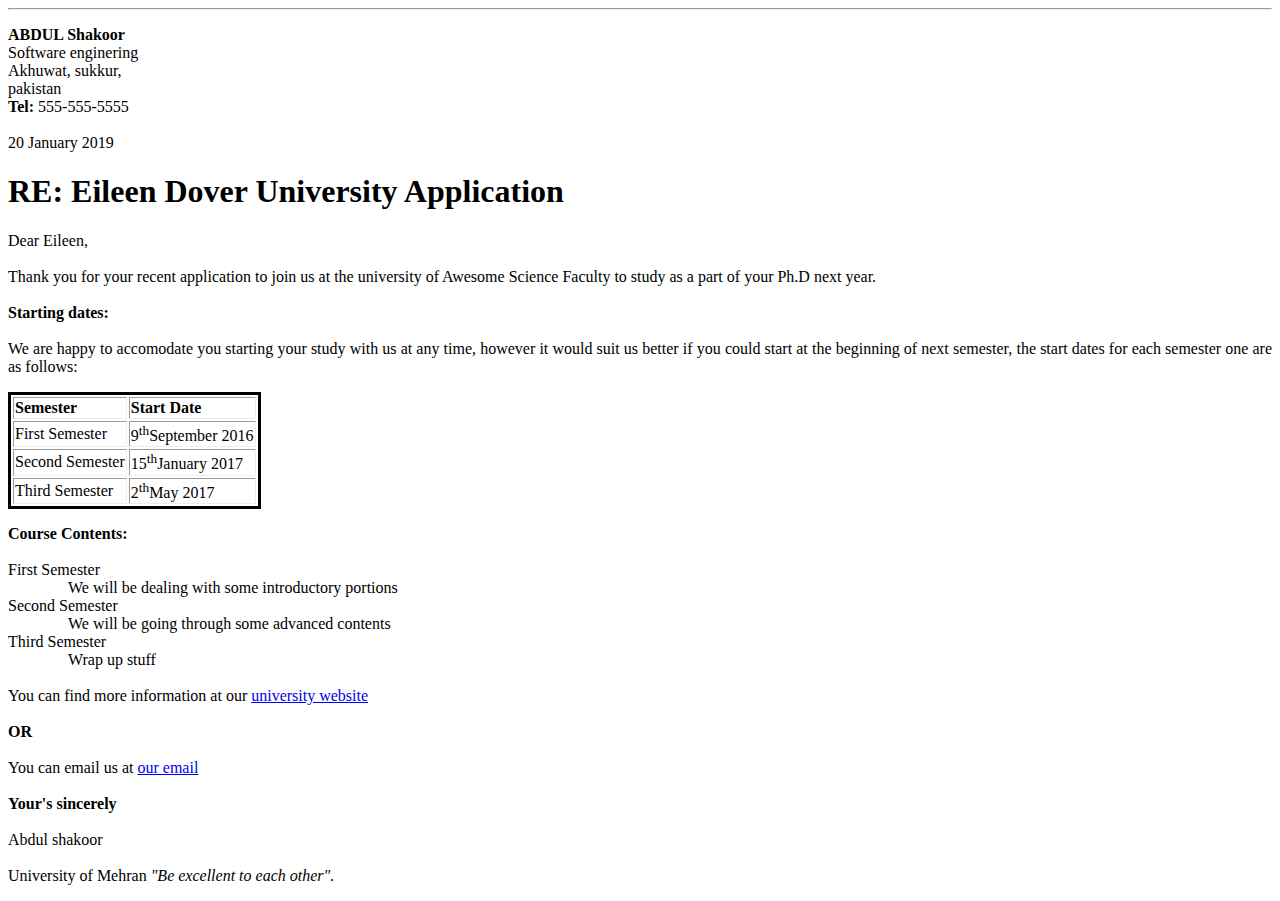
<file: First_Lab/First_lab_1.html>
<!-- Create a simple webpage displaying output as mentioned in last slide of pptx -->
<!DOCTYPE html>
<html>

<head>
    
    <title>Letter</title>
    
    <link rel="stylesheet" type="text/css" href="First_lab_1.css">
    
    </head>
<body>
 
    
  
   
    <hr class="lining">
    
    <p class="Introduction">
    <strong>ABDUL Shakoor</strong> <br> Software enginering<br> Akhuwat, sukkur, <br> pakistan <br> <strong>Tel:</strong> 555-555-5555 <br><br> 20 January 2019
    </p>
    
    <h1>RE: Eileen Dover University Application</h1>
    
    <p class="Body">
    Dear Eileen,<br><br> Thank you for your recent application to join us at the university of Awesome Science Faculty to study as a part of your Ph.D next year.<br><br> <strong>Starting dates:</strong><br><br> We are happy to accomodate you starting your study with us at any time, however it would suit us better if you could start at the beginning of next semester, the start dates for each semester one are as follows:
    </p>
    
    <table border="1px">
    
        <tr>
        <th>Semester</th>
        <th>Start Date</th>
        </tr>
        
        <tr>
        <td>First Semester</td>
        <td>9<sup>th</sup>September 2016</td>
        </tr>
        
        <tr>
        <td>Second Semester</td>
        <td>15<sup>th</sup>January 2017</td>
        </tr>
    
        <tr>
        <td>Third Semester</td>
        <td>2<sup>th</sup>May 2017</td>
        </tr>
    
    </table>
    
    <p class="Footer">
    <strong>Course Contents:</strong><br><br>First Semester<br>&nbsp;&nbsp;&nbsp;&nbsp;&nbsp;&nbsp;&nbsp;&nbsp;&nbsp;&nbsp;&nbsp;&nbsp;&nbsp;&nbsp;&nbsp;We will be dealing with some introductory portions<br>Second Semester<br>&nbsp;&nbsp;&nbsp;&nbsp;&nbsp;&nbsp;&nbsp;&nbsp;&nbsp;&nbsp;&nbsp;&nbsp;&nbsp;&nbsp;&nbsp;We will be going through some advanced contents<br>Third Semester<br>&nbsp;&nbsp;&nbsp;&nbsp;&nbsp;&nbsp;&nbsp;&nbsp;&nbsp;&nbsp;&nbsp;&nbsp;&nbsp;&nbsp;&nbsp;Wrap up stuff<br><br>You can find more information at our <a href="http://www.muet.edu.pk/" title="University website">university website</a><br><br><strong>OR</strong><br><br>You can email us at <a href="MAILTO:@muet.faculty.edu" title="Our Contact">our email</a>
    <br><br><strong>Your&#39;s sincerely</strong><br><br>Abdul shakoor<br><br>University of Mehran <em>&quot;Be excellent to each other&quot;</em><em>.</em>
    </p>
        
   
    
    </body>

</html>
</file>
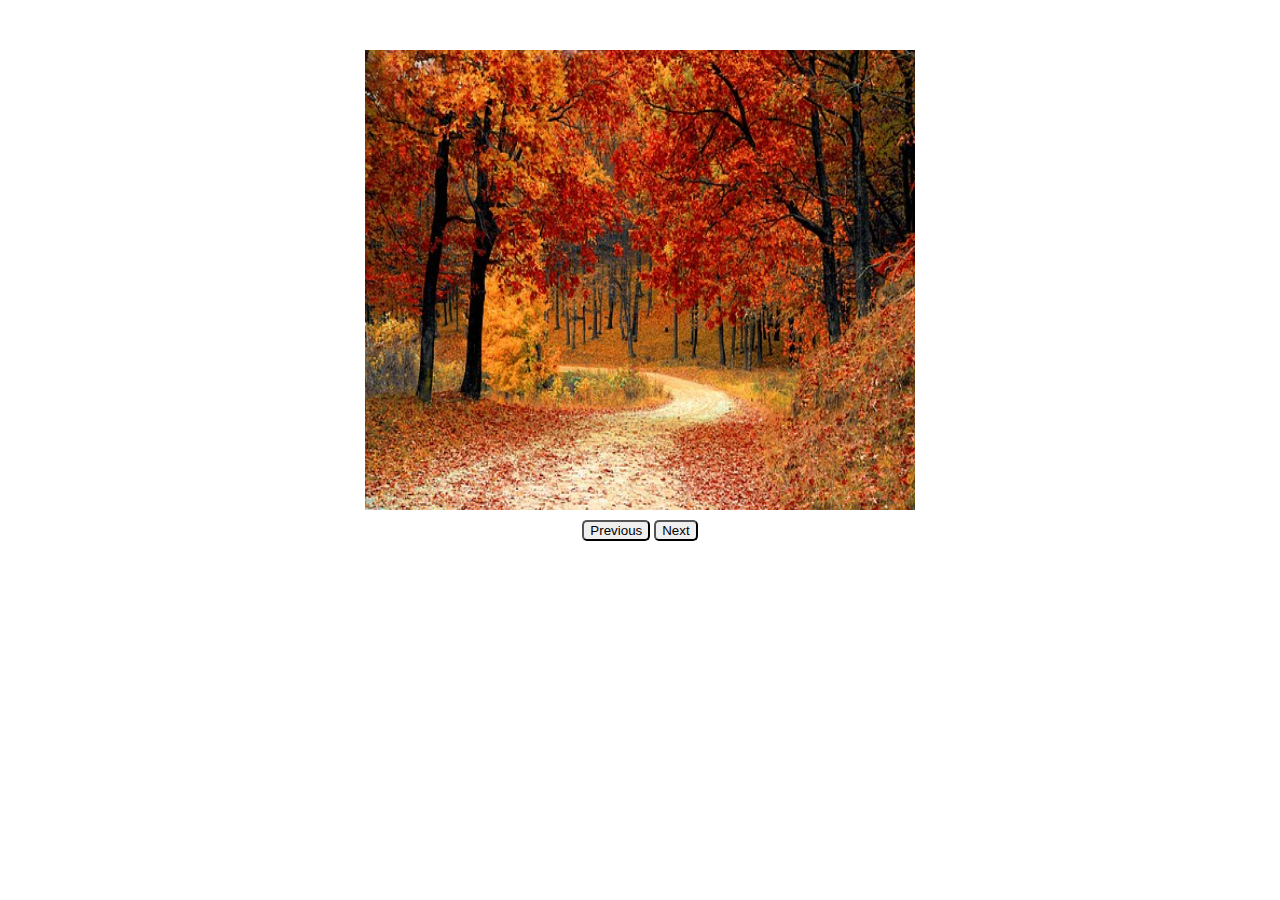
<file: img/sllider.html>
<html>
<head>
    <meta name="viewport" content="width=device-width, initial-scale=1.0">
    <title>Image Slider</title>
    <style>
        .outer-div{
            width:60%;
            margin: 50px auto;
            height: 85vh;
           /// background: grey;
            text-align: center;
            
        }
        .inner-div{
            margin: 10px auto;
            text-align: center;
        }
        button{
        
             outline: none;
            border-radius: 5px;
            font-weight: 200;
            width: 50px:
            height :10px;
            outline: none;
        }
    </style>
    </head>
<body>
    <div class="outer-div">
        <img src="1.png" alt="1.png" height="460vh" width="550px">
        <div class="inner-div">
        <button class="less" id="btnLess">Previous</button>
        <button class="more" id="btnMore"> Next</button>
        </div>
        
    </div>
    <script type="text/javascript">
        var arr = [
            "1.png",
            "2.png",
            "3.png",
            "4.png",
            "5.png",
            "6.png",
            "7.png",
            "8.png",
            "9.png",
            "10.png"
        ]
        var loc = "C:\\Users\\Abdul Raheem\\Desktop\\Web Template\\SPM Web Template"
        
        const nextImage = document.querySelector("img");
        var index = 0;
        document.getElementById("btnMore").addEventListener('click', function(){
            //console.log(index);
            nextImage.src = loc + "\\" + arr[index]
            
            if(index === 9){
                index = 0;
            } else index ++;
            
        })
        document.getElementById("btnLess").addEventListener('click', function(){
                        console.log(index);

            nextImage.src = loc + "\\" + arr[index]
            
            if(index === 0){
                index = 9;
            }
            index --;
        })
        
    
    </script>
    
    </body>

</html>
</file>
<file: Fifth_Lab/style.css>
/*----- First_Section -----*/

header{
    background-image: linear-gradient(rgba(0, 0, 0, 0.7),rgba(0, 0, 0, 0.7)),url(img/background_pics/amg-gtr-mercedes-benz-2018-ey.jpg);
    background-size: cover;
    background-attachment: fixed;
    background-position: center;
    height: 100vh;
}

.textbox{
    position: relative;
    width: 1140px;
    margin: 0 auto;
    top: 43%;
    color: white;
}

.main_heading{
    text-transform: uppercase;
    word-spacing: 5px;
    letter-spacing: 5px;
}

.btn{
    margin-top: 15px;
}

#first-button{
    margin-left: 15px;
}

/*----- Second Section -----*/

h2{
    padding-top: 20px;
    text-transform: uppercase;
    text-align: center;
}

hr{
    background-color: blue;
    width: 200px;
}

.flex_container{
    display: flex;
    margin-top: 22px;
    justify-content: space-around;
}

.box{
    border: 1px solid black;
    padding: 5px 20px;
    width: 200px;
}

.para_2{
    text-align: justify;
    font-size: 15px;
}

.icon-big{
    font-size: 36px;
    display: block;
    color: green;
    margin-top: 10px;
    margin-bottom: 10px;
}

/*----- Third Section -----*/

.grid_container{
    display: grid;
    margin: 0 auto;
    margin-top: 30px;
    overflow: hidden;
    grid-template-rows: auto auto;
    grid-template-columns: auto auto auto auto;
    grid-column-gap: 15px;
    grid-row-gap: 8px;
    background-color: black;
}

.grid_container img{
    opacity: 0.7;
    width: 100%;
    transform: scale(1.05);
    transition: transform 0.5s, opacity 0.5s;        
}

.grid_container img:hover{
    opacity: 1;
    transform: scale(1.04);
}

/*----- Fourth Section-----*/

.working{
    background-color: #f4f4f4;
}

.flex_container_2{
    display: flex;
    margin-top: 10px;
    justify-content: center;
}

.app_design{    
    width: 40%;
    padding-left: 150px;
}

.button_logo{
    width: 15%;
}

.work_steps div{
    border: 1px solid blue;
    width: 40px;
    height: 40px;
    float: left;
    border-radius: 50%;
    text-align: center;
    font-size: 22px;
    margin-right: 20px;
    color: black;
}

.work_steps p{
    padding: 05px;
}

.work_steps img{
    margin-top: 10px;
}

/*----- Cities -----*/

.grid_container_2{
    display: grid;
    grid-template-columns: auto auto auto auto;
    padding-right: -9%;  
}

.cities_1 img{
    margin-left: 102px;
    margin-top: 20px;
}

.cities_1 ul{
    margin-left: 50px;
    margin-top: 10px;
}

.cities_list li{
    display: inline;
    margin-left: 10px;
}

.cities_1 h5{
    margin-top: 10px;
}

.icon_big_2{
    color:orangered;
}

.ref{
    border-bottom-style: dotted;
    color: red;
    opacity: 0.8;
}

/*----- Sixth Section -----*/
.section-testimonials {
    background-image: linear-gradient(rgba(0, 0, 0, 0.7),rgba(0, 0, 0, 0.7)),url(img/background_pics/2014-502161-mercedes-amg-gt1.jpg);
    background-size: cover;
    background-position: center;
    height: 100vh;
    background-attachment: fixed;
    color:white;   
}

#hr1{
    background-color: white;
}

.grid_container_3{
    display: grid;
    grid-template-columns: auto auto auto;
    justify-content: space-between;
    grid-gap: 30px;
    width: 1140px;
    margin: 0 auto;
}

.grid_container_3 div{
    margin-top: 10px;
    font-size: 20px;
    text-align: justify;
    line-height: 50px;
    height: 550px;
    
}

blockquote{
    font-family:italic;
}

blockquote::before{
    content: "\201C";
    font-size: 500%;
}

cite{
    display: block;
}

cite img{
    border-radius: 50%;
}

.inner_1{
    padding-top: 120px;
}

.inner_2{
    padding-top: 170px;
}

.inner_3{
    padding-top: 70px;
}

/*-----Seventh Section-----*/

.sec7{
    background-color: #f4f4f4;
}

/*----- Eighth Section -----*/

footer{
    background-color: #333;
    color: white;
    margin-bottom: 0;
}

.f_1 p{
    margin: 0;
}

.grid_container_4{
    display: grid;
    grid-template-columns: auto auto auto;
    width: 1140px;
    margin: 0 auto;
}

.grid_container_4 img{
    margin-top: 20px;
}

.grid_container_4 ul{
    list-style: none;
    margin-top: 55px;
    color: white;
}

.l_2 li{
    display: inline;
    margin-left: 10px;
}
</file>
<file: Fifth_Lab/medi_queries.css>
@media only screen and (max-width: 1200px){
    
}
@media only screen and (max-width: 1023px){
    .textbox{
        padding: 0 4%;   
    }
    
    .grid_container_2{
        display: grid;
        grid-template-columns: auto auto auto auto;
    }

.cities_1 img{
    margin-left: 102px;
    margin-top: 20px;
}

.cities_1 ul{
    margin-left: 50px;
    margin-top: 10px;
    font-size: 14px;
}

.cities_list li{
    display: inline;
    margin-left: 10px;
}

.cities_1 h5{
    margin-top: 10px;
}

.icon_big_2{
    color:orangered;
}

.ref{
    border-bottom-style: dotted;
    color: red;
    opacity: 0.8;
}

}

}
@media only screen(max-width: 767px){
    
}
@media only screen(max-width: 480px){
    
}
</file>
<file: Fourth_Lab/style.css>
.flex_container{
    margin-bottom: 40px;
    display: flex;
    flex-direction: row;
    flex-wrap: wrap;
    justify-content: space-around;
}
.grid_container{
    display: grid;
    grid-template-columns: auto auto auto;
    grid-template-rows: auto auto auto;
    grid-gap: 50px 50px;
}
.f-item{
    border:1px solid black;
    margin-top: 20px;
}
.g-item{
    margin-top: 20px;
    border: 1px solid black;
}
p{
    font-family: 'Lato', 'Arial', sans-serif;
    font-size: 19px;
    text-align:justify;
    line-height: 30px;
}
h1{
    font-family: 'Lato', 'Arial', sans-serif;
    color: darkblue;
}
</file>
<file: Lab_02_third_task.css>
html{
    font-family: 'Raleway', 'Arial', sans-serif;
    line-height: 25px;
}
.paragraph{
    display: inline;
    color: white;
}
/*-----Navigator-----*/
.navigator{
    background-color: black;
    padding: 20px 20px;
}
.navigating:link,.navigating:visited{
    color: white;
    text-decoration: none;
    text-transform: uppercase;
    transition: color 1s;
}
.navigating:hover,.navigating:active{
    color: red;
}
.author{
    float: left;
}
</file>
<file: First_Lab/First_lab_1.css>
*{
    font-family: Lato;
    text-align: justify;
}
.Introduction{
    text-align: justify;
}
.Body{
    text-align: justify;
}
table{
    border: solid;
    font-family: Roboto;
}
</file>
